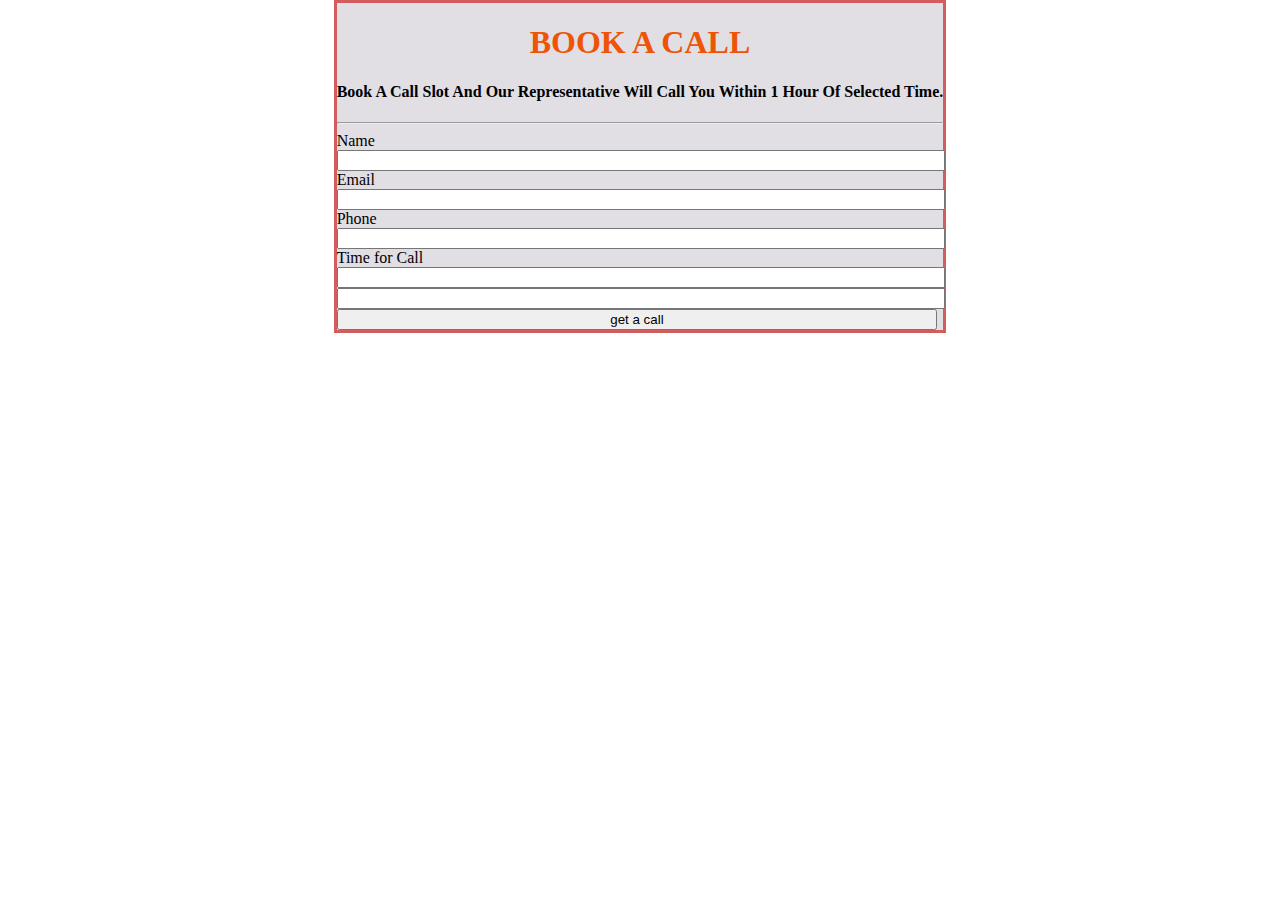
<file: bookingappointment app/index.html>
<!DOCTYPE html>
<html lang="en">
<head>
    <meta charset="UTF-8">
    <meta http-equiv="X-UA-Compatible" content="IE=edge">
    <meta name="viewport" content="width=device-width, initial-scale=1.0">
    <title>Document</title>
   <link rel="stylesheet" href="style.css">
</head>
<body>
    <div id="getdetails">
    <h1 id="heading">Book A Call</h1>
    <h4>book a call slot and our representative will call you within 1 hour of selected time.</h4>
    <hr>
    <form action="#" onsubmit="register()">
        Name<br>
        <input type="text" id="name"><br>
        Email<br>
        <input type="text"id="email"><br>
        Phone<br>
        <input type="text"id="phone"><br>
        Time for Call<br>
        <input type="text" id="date"><input type="text" id="time"><br>
        <input type="submit" value="get a call"><br>
    </form>
    </div>
    <script src="register.js"></script>
</body>
</html>
</file>
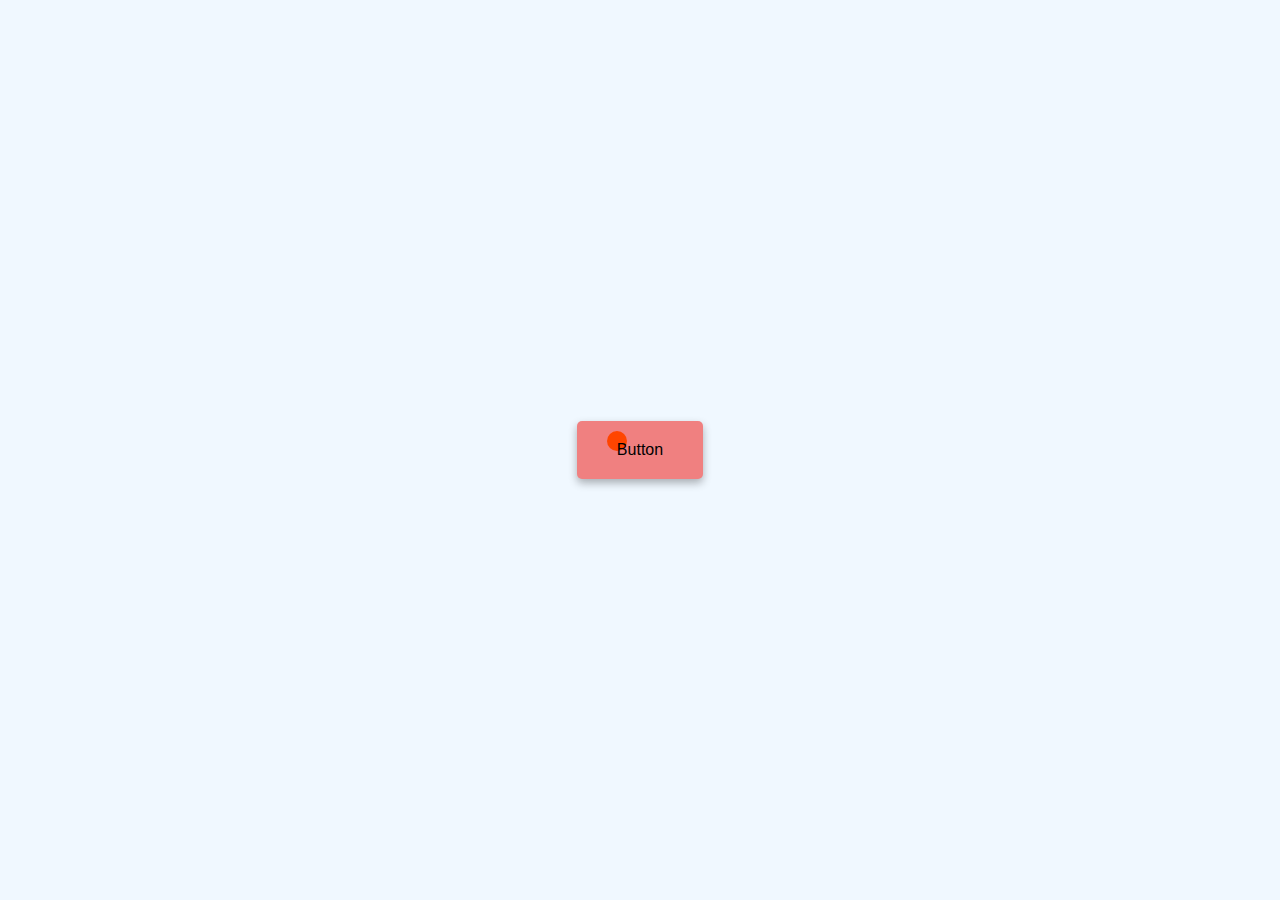
<file: buttonrippleeffect/index.html>
<!DOCTYPE html>
<html lang="en">
<head>
    <meta charset="UTF-8">
    <meta http-equiv="X-UA-Compatible" content="IE=edge">
    <meta name="viewport" content="width=device-width, initial-scale=1.0">
    <title>Button Ripple Effect</title>
    <link rel="stylesheet" href="style.css">
</head>
<body>
   <a href="#" class="btn"><span>Button</span></a>
   <script src="index.js"></script>
</body>
</html>
</file>
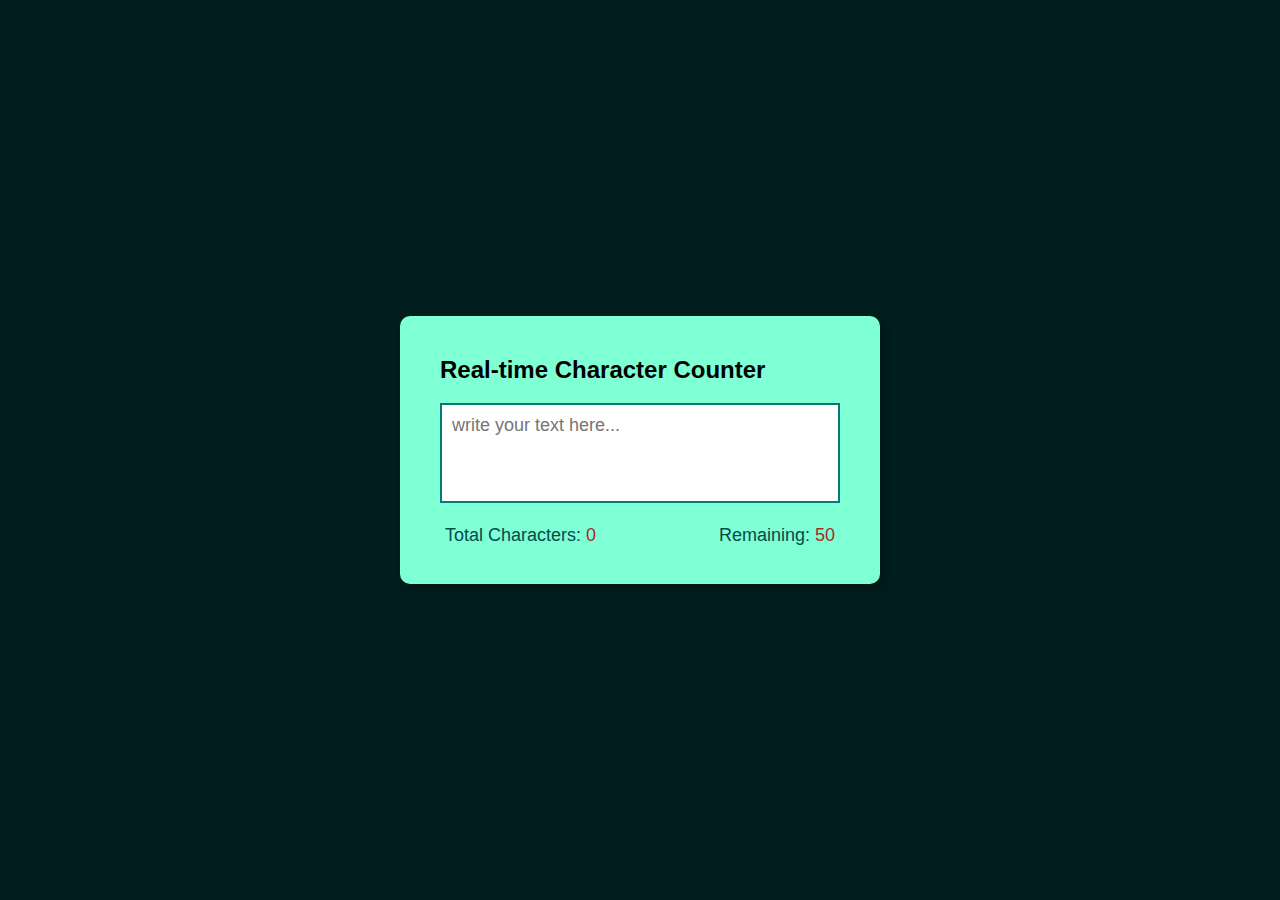
<file: charectercounter/index.html>
<!DOCTYPE html>
<html lang="en">
<head>
    <meta charset="UTF-8">
    <meta http-equiv="X-UA-Compatible" content="IE=edge">
    <meta name="viewport" content="width=device-width, initial-scale=1.0">
    <title>Real-time Charecter counter</title>
    <link rel="stylesheet" href="style.css">
</head>
<body>
   <div class="container">
        <h2>Real-time Character Counter</h2>
        <textarea id="textarea" class="textarea" placeholder="write your text here..." maxlength="50"></textarea>
        <div class="counter-container">
        <p>Total Characters:
            <span class="total-counter" id="total-counter">30</span>
        </p>
        <p>Remaining:
            <span class="remaining-counter" id="remaining-counter">30</span>
        </p>
    </div>
    </div>
    <script src="index.js"></script>
</body>
</html>
</file>
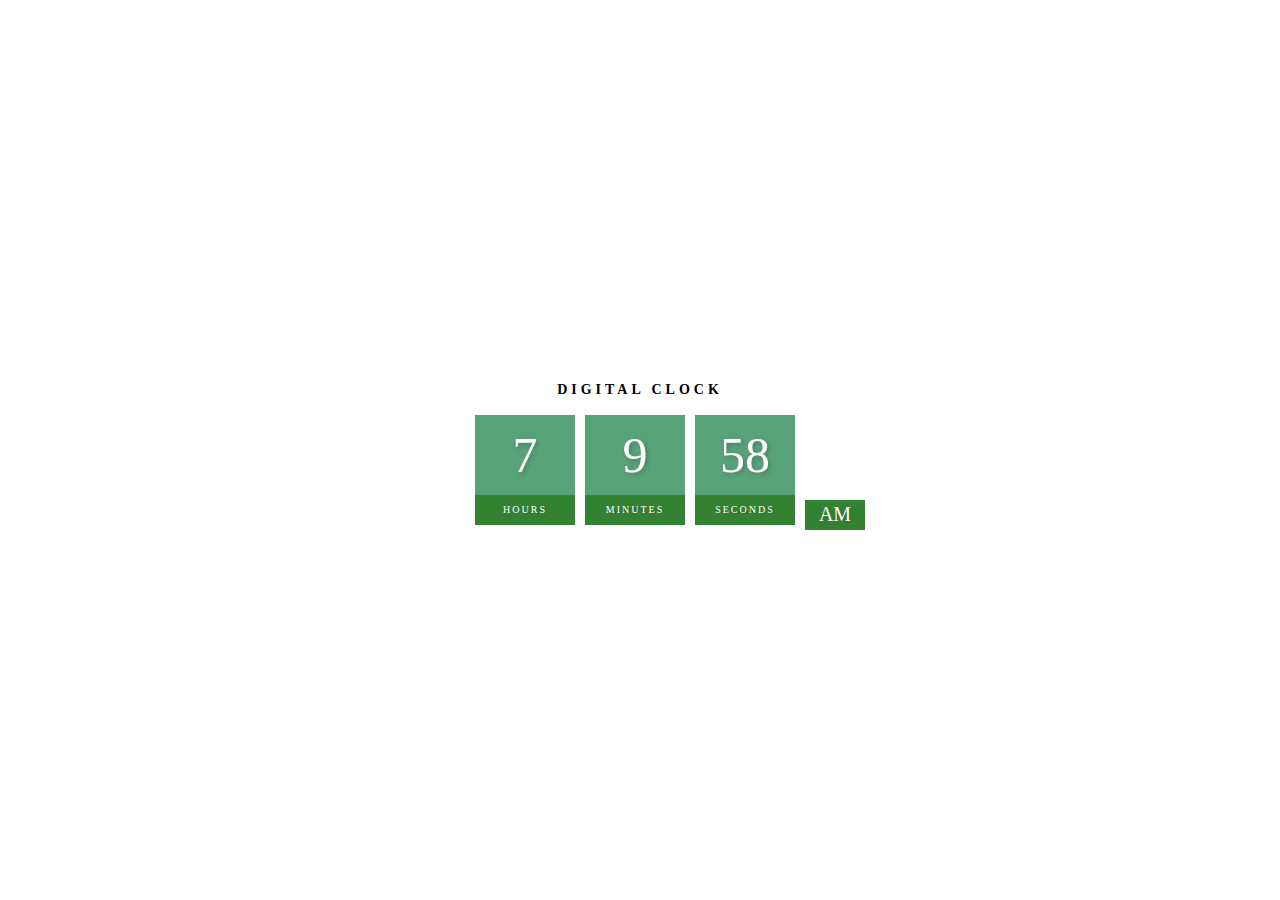
<file: digital clock/index.html>
<!DOCTYPE html>
<html lang="en">
<head>
    <meta charset="UTF-8">
    <meta http-equiv="X-UA-Compatible" content="IE=edge">
    <meta name="viewport" content="width=device-width, initial-scale=1.0">
    <title>Digital Clock</title>
    <link rel="stylesheet" href="style.css">
</head>
<body>
   <h2>Digital Clock</h2> 
   <div class="clock">
    <div>
        <span id="hour">00</span>
        <span class="text">Hours</span>
    </div>
    <div>
        <span id="minutes">00</span>
        <span class="text">Minutes</span>
    </div>
    <div>
        <span id="seconds">00</span>
        <span class="text">Seconds</span>
    </div>
    <div>
        <span id="ampm">AM</span>
        
    </div>

   </div>
   <script src="index.js"></script>
</body>
</html>
</file>
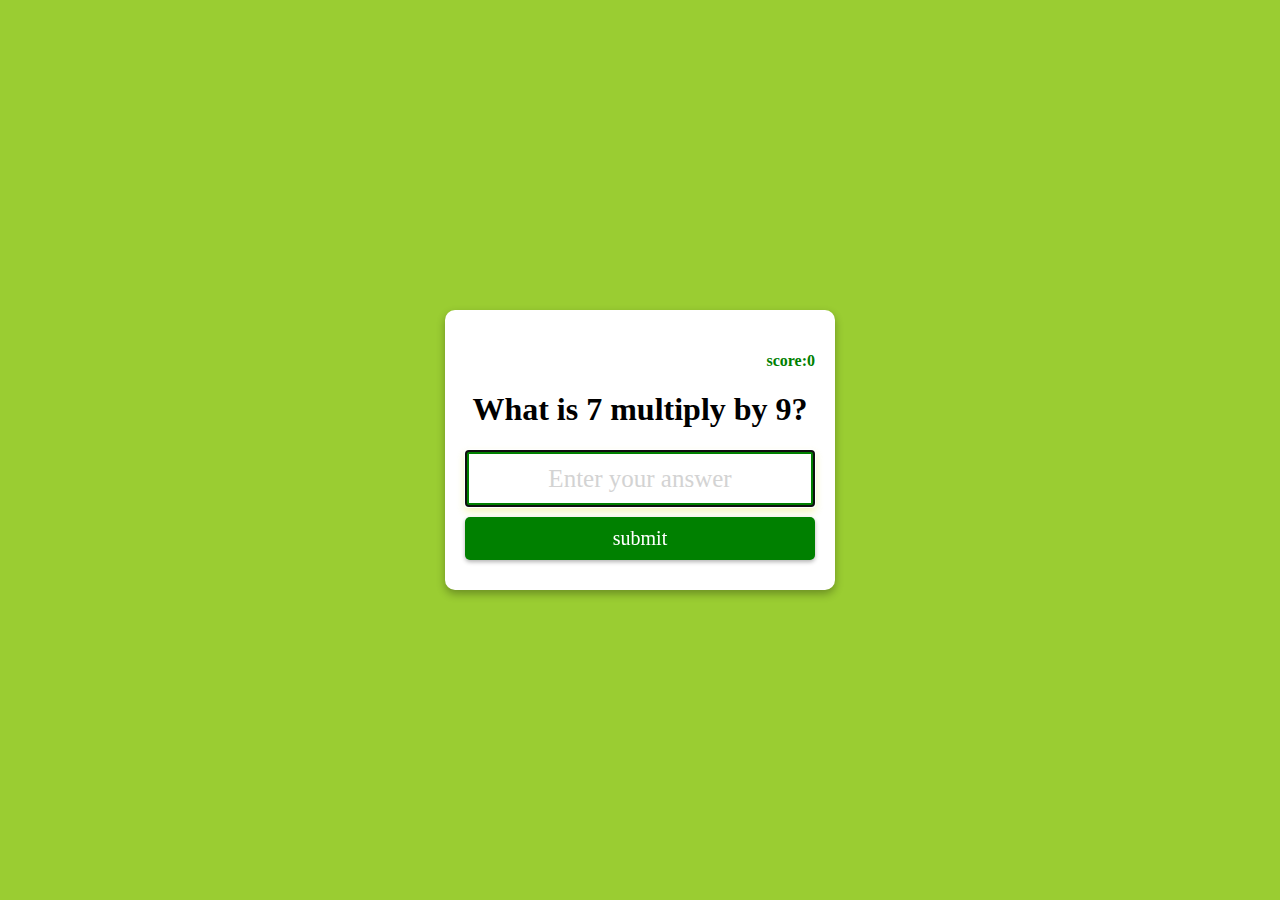
<file: multiplicationapp/index.html>
<!DOCTYPE html>
<html lang="en">
<head>
    <meta charset="UTF-8">
    <meta http-equiv="X-UA-Compatible" content="IE=edge">
    <meta name="viewport" content="width=device-width, initial-scale=1.0">
    <title>Multiplicaton App</title>
    <link rel="stylesheet" href="style.css">
</head>
<body>
    <div>
        <form action="" class="form" id="form">
            <h4 class="score" id="score">score:0</h4>
            <h1 id="question">What is 1 multiply by 1?</h1>
            <input type="text" id="input" class="input" placeholder="Enter your answer" autofocus autocomplete="off">
            <button type="submit" class="button">submit</button>
        </form>
        <script src="index.js"></script>
    </div>
</body>
</html>
</file>
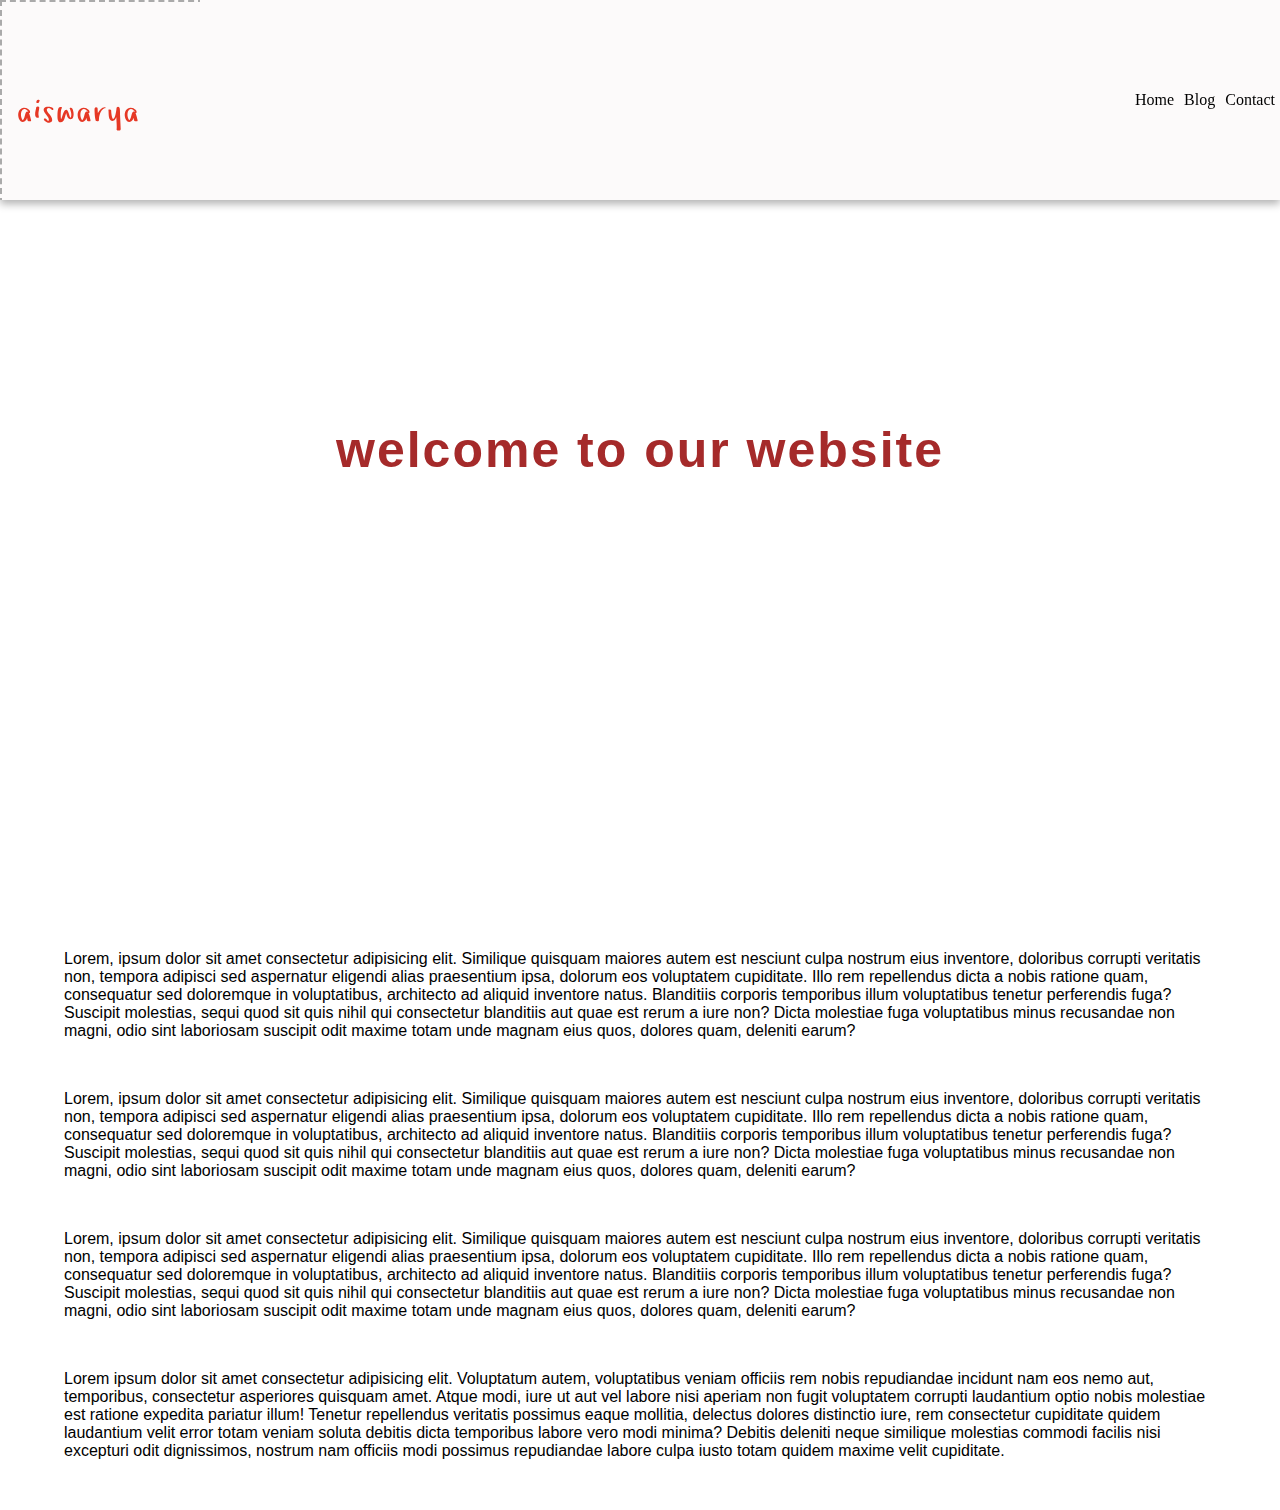
<file: sticky-navbar/index.html>
<!DOCTYPE html>
<html lang="en">
<head>
    <meta charset="UTF-8">
    <meta http-equiv="X-UA-Compatible" content="IE=edge">
    <meta name="viewport" content="width=device-width, initial-scale=1.0">
    <title>sticky navbar</title>
    <link rel="stylesheet" href="style.css">
</head>
<body>
  <div class="navbar">
    <img src="logo.svg" alt="logo">
    <ul>
        <li><a href="#">Home</a></li>
        <li><a href="#">Blog</a></li>
        <li><a href="#">Contact</a></li>
    </ul>
  </div>  
  <div class="top-container">
    <h1>welcome to our website</h1>
  </div>
  <div class="bottom-container">
    <p class="text">
        Lorem, ipsum dolor sit amet consectetur adipisicing elit. Similique quisquam maiores autem est nesciunt culpa nostrum eius inventore, doloribus corrupti veritatis non, tempora adipisci sed aspernatur eligendi alias praesentium ipsa, dolorum eos voluptatem cupiditate. Illo rem repellendus dicta a nobis ratione quam, consequatur sed doloremque in voluptatibus, architecto ad aliquid inventore natus. Blanditiis corporis temporibus illum voluptatibus tenetur perferendis fuga? Suscipit molestias, sequi quod sit quis nihil qui consectetur blanditiis aut quae est rerum a iure non? Dicta molestiae fuga voluptatibus minus recusandae non magni, odio sint laboriosam suscipit odit maxime totam unde magnam eius quos, dolores quam, deleniti earum?
       </p>
       <p class="text">
        Lorem, ipsum dolor sit amet consectetur adipisicing elit. Similique quisquam maiores autem est nesciunt culpa nostrum eius inventore, doloribus corrupti veritatis non, tempora adipisci sed aspernatur eligendi alias praesentium ipsa, dolorum eos voluptatem cupiditate. Illo rem repellendus dicta a nobis ratione quam, consequatur sed doloremque in voluptatibus, architecto ad aliquid inventore natus. Blanditiis corporis temporibus illum voluptatibus tenetur perferendis fuga? Suscipit molestias, sequi quod sit quis nihil qui consectetur blanditiis aut quae est rerum a iure non? Dicta molestiae fuga voluptatibus minus recusandae non magni, odio sint laboriosam suscipit odit maxime totam unde magnam eius quos, dolores quam, deleniti earum?
       </p>
       <p class="text">
        Lorem, ipsum dolor sit amet consectetur adipisicing elit. Similique quisquam maiores autem est nesciunt culpa nostrum eius inventore, doloribus corrupti veritatis non, tempora adipisci sed aspernatur eligendi alias praesentium ipsa, dolorum eos voluptatem cupiditate. Illo rem repellendus dicta a nobis ratione quam, consequatur sed doloremque in voluptatibus, architecto ad aliquid inventore natus. Blanditiis corporis temporibus illum voluptatibus tenetur perferendis fuga? Suscipit molestias, sequi quod sit quis nihil qui consectetur blanditiis aut quae est rerum a iure non? Dicta molestiae fuga voluptatibus minus recusandae non magni, odio sint laboriosam suscipit odit maxime totam unde magnam eius quos, dolores quam, deleniti earum?
       </p>
    <p class="text">Lorem ipsum dolor sit amet consectetur adipisicing elit. Voluptatum autem, voluptatibus veniam officiis rem nobis repudiandae incidunt nam eos nemo aut, temporibus, consectetur asperiores quisquam amet. Atque modi, iure ut aut vel labore nisi aperiam non fugit voluptatem corrupti laudantium optio nobis molestiae est ratione expedita pariatur illum! Tenetur repellendus veritatis possimus eaque mollitia, delectus dolores distinctio iure, rem consectetur cupiditate quidem laudantium velit error totam veniam soluta debitis dicta temporibus labore vero modi minima? Debitis deleniti neque similique molestias commodi facilis nisi excepturi odit dignissimos, nostrum nam officiis modi possimus repudiandae labore culpa iusto totam quidem maxime velit cupiditate.</p>
</div>
<script src="index1.js"></script>
</body>
</html>
</file>
<file: bookingappointment app/style.css>
body{
    margin: 0;
    display: flex;
    flex-direction: column;
    align-items: center;
    justify-items: center;
    height: 100vh;
    background: url(https://images.unsplash.com/photo-1549382244-bf08f7a1bf96?ixlib=rb-1.2.1&ixid=MnwxMjA3fDB8MHxwaG90by1wYWdlfHx8fGVufDB8fHx8&auto=format&fit=crop&w=1472&q=80);
    background-repeat: no-repeat;
    background-size: cover;
    overflow: hidden;
}
div{
    border: 3px solid rgb(211, 93, 93);
    background-color: rgb(225, 222, 228);

}
h1{
    text-align: center;
    text-transform:uppercase;
    color: rgb(238, 84, 6);
}
h4{
   text-transform: capitalize; 
}
input{
    width:99%;
}
</file>
<file: buttonrippleeffect/style.css>
body{
    margin:0;
    display: flex;
    justify-content: center;
    height:100vh;
    align-items: center;
     background-color: aliceblue;
     font-family: 'Gill Sans', 'Gill Sans MT', Calibri, 'Trebuchet MS', sans-serif;
}
.btn{
    background-color:lightcoral;
    padding: 20px 40px;
    
    border-radius: 5px;
    box-shadow: 0 4px 8px rgba(0,0,0,0.3);
    text-decoration: none;
    color:black;
    position: relative;
    overflow: hidden;

}
.btn span{
    position: relative;
    z-index: 1;

}
.btn::before{
    content: "";
    position: absolute;
    background-color: orangered;
    width:20px;
    height: 20px;
    left:var(--xPos);
    top:var(--yPos);
    transform: translate(-50%,-50%);
    border-radius: 50%;
    transition:width 0.5s,height 0.5s;
}
.btn:hover::before{
  width:300px;
  height: 300px;
}
</file>
<file: charectercounter/style.css>
body{
    margin: 0;
    display: flex;
    justify-content: center;
    height: 100vh;
    align-items: center;
     background-color:rgb(1, 29, 29);
     font-family: 'Lucida Sans', 'Lucida Sans Regular', 'Lucida Grande', 'Lucida Sans Unicode', Geneva, Verdana, sans-serif;

}
.container{
    margin: 5px;
    background-color: aquamarine;
    width: 400px;
    
    padding:20px 40px;
    border-radius: 10px;
    box-shadow: 4px 4px 8px rgba(0,0,0,0.3) ;
}
.textarea{
    resize: none;
    width:100%;
    height:100px;
    font-size: 18px;
    font-family: sans-serif;
    padding: 10px;
    box-sizing: border-box;
    border:solid 2px rgb(5, 121, 121);
    
}
.counter-container{
    display:flex;
    justify-content: space-between;
    padding:0 5px;
}
.counter-container p{
    font-size: 18px;
    color:rgb(3, 75, 75)
}
.total-counter{
    color:brown;
}
.remaining-counter{
    color:brown;
}
</file>
<file: digital clock/style.css>
body{
    margin:0;
    display:flex;  /*move to center*/
    flex-direction: column;
    align-items: center;
    height: 100vh;
    justify-content: center;
    background: url(https://images.unsplash.com/photo-1619670097357-4449e0d46588?ixlib=rb-1.2.1&ixid=MnwxMjA3fDB8MHxwaG90by1wYWdlfHx8fGVufDB8fHx8&auto=format&fit=crop&w=867&q=80);
    background-repeat: no-repeat;
    background-size: cover;
    overflow: hidden;
   

}
h2{
    text-transform: uppercase;
    letter-spacing: 4px;
    font-size: 14px;
    text-align: center;
}
.clock{
    display: flex;
    position: relative;
   
}
.clock div{
   
   margin:5px;
}
.clock span{
    width:100px;
    height:80px;
    background:seagreen;
    opacity: 0.8;
    color:white;
    display:flex;
    justify-content: center;
    align-items: center;
    font-size: 50px;
    text-shadow: 2px 2px 4px rgba(0,0, 0, .3);
}
.clock .text{
    height: 30px;
    font-size: 10px;
    text-transform: uppercase;
    letter-spacing: 2px;
    background: darkgreen;
    opacity: .8;
    position: relative;

}
.clock #ampm{
    bottom: 0;
    position:absolute;
   
    width:60px;
    height:30px;
    font-size: 20px;
    background: darkgreen;
    opacity: .8;
}
</file>
<file: multiplicationapp/style.css>
body{
    margin:0;
    display:flex;
    justify-content: center;
    height:100vh;
    align-items: center;
    text-align: center;
    background-color: yellowgreen;
    font-family:cursive;
}
.form{
    background-color: white;
    padding: 20px;
    box-shadow: 0 4px 8px rgba(0,0,0,.3);
    border-radius: 10px;
    margin: 10px;
}
.input{
    display:block;
    width:100%;
    box-shadow: 0 4px 8px rgba(215, 215, 8, 0.3);
    box-sizing: border-box;
    font-size: 25px;
    text-align: center;
    padding: 10px;
    border:solid 4px green;
    color:green
}
.input::placeholder{
color:lightgray;
font-family: cursive;
}
.button{
    background-color: green;
    color:white;
    border:none;
    display:block;
    width:100%;
    padding: 10px;
    font-size: 20px;
    font-family: cursive;
    border-radius: 5px;
    box-shadow: 0 2px 4px rgba(0,0,0,0.3);
    margin:10px 0;
    cursor: pointer;

}
.button:hover{
    filter:brightness(0.9);
}
.score{
    color:green;
    text-align: right;
}
</file>
<file: sticky-navbar/style.css>
body{
    margin:0;

}
.top-container{
    background-image: url("https://media.istockphoto.com/photos/pressing-enter-button-picture-id479157044?b=1&k=20&m=479157044&s=170667a&w=0&h=RYGk5WZ61jKxkdciwdcKkSwv8hMwvYum8wRmLrzh5sU=");
    height: 100vh;
    background-size: cover;
    display: flex;
    justify-content: center;
    align-items: center;
    text-align: center;
}
.top-container h1{
    color:brown;
    font-size: 50px;
    text-align: center;
    font-family: Impact, Haettenschweiler, 'Arial Narrow Bold', sans-serif;
    letter-spacing: 2px;
}
.text{

    font-family: sans-serif;
    margin: 50px 5%;
}
.navbar{
    display:flex;
    position:fixed;
    background-color: rgb(252, 250, 250);
    width:100%;
    justify-content:space-between;
    align-items: center;
    box-shadow: 0 4px 8px rgba(0 ,0 ,0,0.3);
    transition: background-color 0.8s;
}
.navbar ul{
    display:flex;
    list-style-type: none;
    
}
.navbar ul li a{
    text-decoration: none;
    margin: 0 5px;
    color: black;
    font-family: cursive;
}
.navbar ul li a:hover{
    color:blue;
}
.navbar.active{
    background-color: black;
}
.navbar.active ul li a{
    
    color:white;
}
</file>
